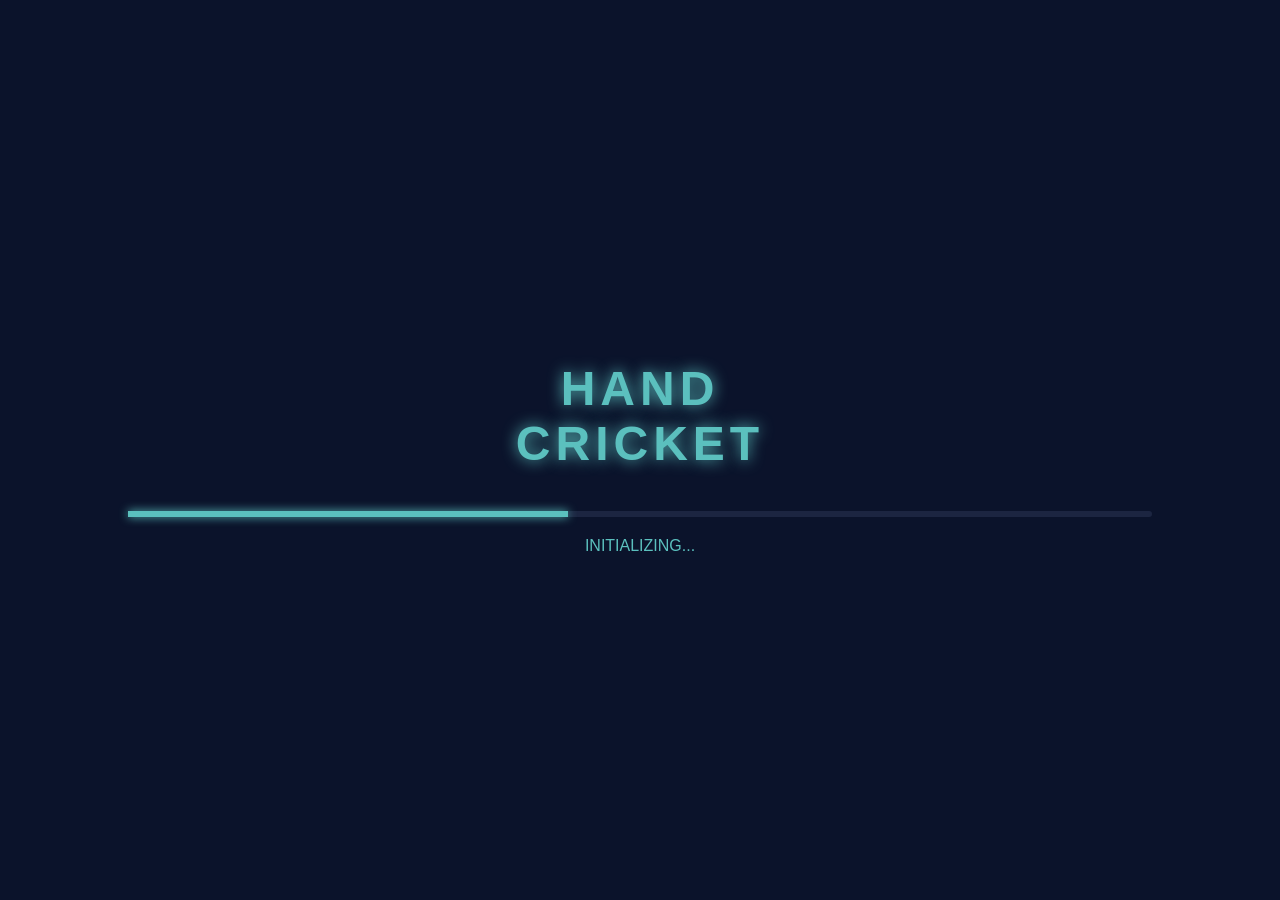
<file: index.html>
<!DOCTYPE html>
<html lang="en">
<head>
    <meta charset="UTF-8">
    <meta name="viewport" content="width=device-width, initial-scale=1.0, maximum-scale=1.0, user-scalable=no">
    <title>Hand Cricket Pro</title>
    <style>
        /* ബാക്ക്ഗ്രൗണ്ട് കറുപ്പ്, എല്ലാം സെന്ററിൽ */
        body {
            margin: 0;
            background-color: #0b132b;
            color: #5bc0be;
            height: 100vh;
            display: flex;
            justify-content: center;
            align-items: center;
            font-family: 'Arial', sans-serif;
            overflow: hidden;
            text-align: center;
        }

        .loader-container {
            width: 80%;
        }

        .logo-text {
            font-size: 3rem;
            margin-bottom: 40px;
            letter-spacing: 5px;
            text-shadow: 0 0 15px #5bc0be;
        }

        /* ലോഡിംഗ് ബാർ */
        .progress-wrapper {
            width: 100%;
            height: 6px;
            background: #1c2541;
            border-radius: 10px;
            margin-bottom: 20px;
        }

        .progress-fill {
            height: 100%;
            background: #5bc0be;
            width: 0%;
            box-shadow: 0 0 10px #5bc0be;
        }

        /* മിന്നിമറയുന്ന TAP TO START */
        .tap-msg {
            font-size: 1.5rem;
            font-weight: bold;
            margin-top: 20px;
            display: none; /* ലോഡിംഗ് കഴിയുമ്പോൾ മാത്രം വരും */
            animation: blink 1.2s infinite;
            cursor: pointer;
        }

        @keyframes blink {
            0% { opacity: 0.2; }
            50% { opacity: 1; }
            100% { opacity: 0.2; }
        }
    </style>
</head>
<body id="main-body">

    <div class="loader-container">
        <h1 class="logo-text">HAND<br>CRICKET</h1>
        
        <div class="progress-wrapper">
            <div id="progress-bar" class="progress-fill"></div>
        </div>
        
        <p id="status">INITIALIZING...</p>
        <div id="tap-to-start" class="tap-msg">TAP TO START</div>
    </div>

    <script>
        const progressBar = document.getElementById('progress-bar');
        const statusText = document.getElementById('status');
        const tapMsg = document.getElementById('tap-to-start');
        const mainBody = document.getElementById('main-body');

        let width = 0;
        let isLoaded = false;

        // ലോഡിംഗ് സ്പീഡ്
        const interval = setInterval(() => {
            width += Math.floor(Math.random() * 5) + 2;
            if (width >= 100) {
                width = 100;
                clearInterval(interval);
                isLoaded = true;
                statusText.style.display = 'none';
                tapMsg.style.display = 'block'; // ലോഡിംഗ് കഴിഞ്ഞാൽ മെസേജ് കാണിക്കും
            }
            progressBar.style.width = width + '%';
        }, 100);

        // സ്ക്രീനിൽ എവിടെ തൊട്ടാലും ഹോം പേജിലേക്ക് പോകും
        mainBody.onclick = () => {
            if (isLoaded) {
                window.location.href = 'home.html';
            }
        };
    </script>
</body>
</html>
</file>
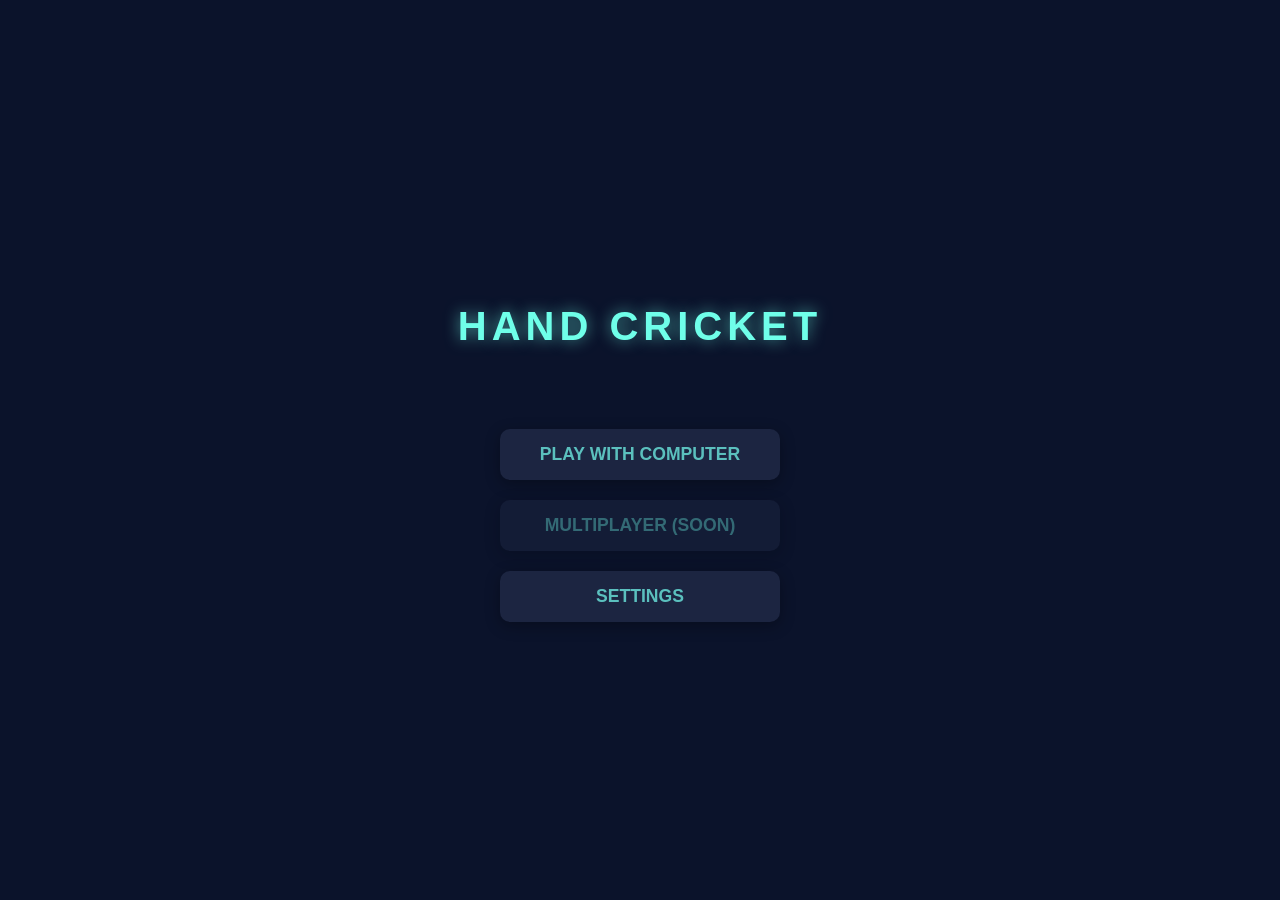
<file: home.html>
<!DOCTYPE html>
<html lang="en">
<head>
    <meta charset="UTF-8">
    <meta name="viewport" content="width=device-width, initial-scale=1.0">
    <title>Hand Cricket - Menu</title>
    <link rel="stylesheet" href="style.css">
</head>
<body>
    <div class="menu-container">
        <h1 class="logo-text">HAND CRICKET</h1>
        
        <div class="button-group">
            <button class="menu-btn" onclick="window.location.href='toss.html'">PLAY WITH COMPUTER</button>
            
            <button class="menu-btn" style="opacity: 0.5; cursor: not-allowed;">MULTIPLAYER (SOON)</button>
            
            <button class="menu-btn" onclick="window.location.href='settings.html'">SETTINGS</button>
        </div>
    </div>

    <style>
        body {
            display: flex;
            justify-content: center;
            align-items: center;
            height: 100vh;
            margin: 0;
            background-color: #0b132b; /* ഇൻഡക്സ് പേജിന് സമാനമായ ബാക്ക്ഗ്രൗണ്ട് */
        }
        .menu-container {
            text-align: center;
            display: flex;
            flex-direction: column;
            gap: 40px;
        }
        .button-group {
            display: flex;
            flex-direction: column;
            gap: 20px;
            align-items: center;
        }
        .menu-btn {
            width: 280px;
            padding: 15px;
            font-size: 1.1rem;
            font-weight: bold;
            text-transform: uppercase;
            border: none;
            border-radius: 10px;
            background: #1c2541;
            color: #5bc0be;
            cursor: pointer;
            transition: 0.3s;
            box-shadow: 0 4px 15px rgba(0,0,0,0.3);
        }
        .menu-btn:active {
            transform: scale(0.95);
        }
    </style>
</body>
</html>
</file>
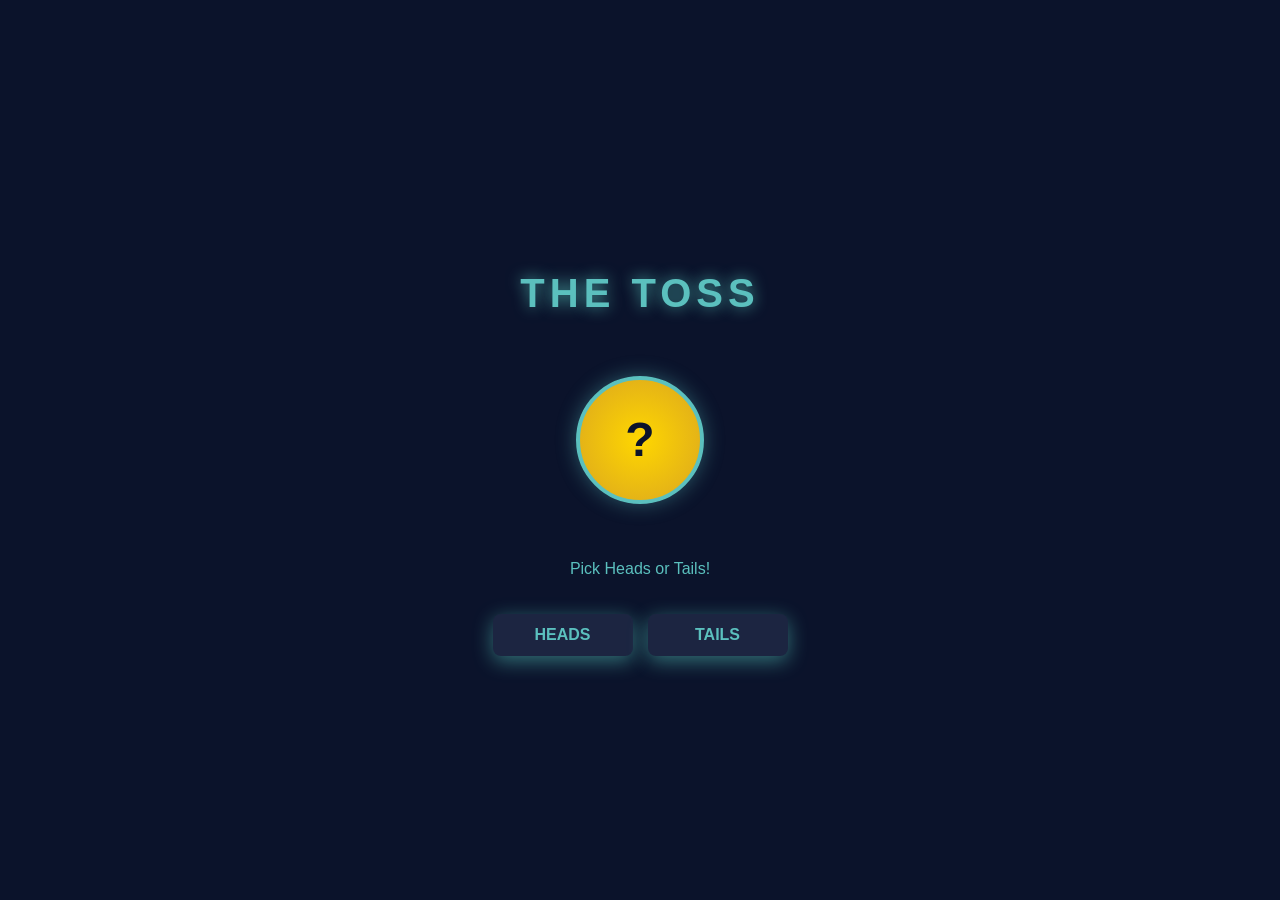
<file: toss.html>
<!DOCTYPE html>
<html lang="en">
<head>
    <meta charset="UTF-8">
    <meta name="viewport" content="width=device-width, initial-scale=1.0">
    <title>Hand Cricket - Coin Toss</title>
    <link rel="stylesheet" href="style.css">
    <style>
        body {
            background-color: #0b132b;
            color: #5bc0be;
            display: flex;
            justify-content: center;
            align-items: center;
            height: 100vh;
            margin: 0;
            font-family: sans-serif;
        }
        .toss-container {
            text-align: center;
            display: flex;
            flex-direction: column;
            align-items: center;
            gap: 20px;
        }
        #coin {
            width: 120px;
            height: 120px;
            background: radial-gradient(circle, #ffd700, #daa520);
            border: 4px solid #5bc0be;
            border-radius: 50%;
            display: flex;
            justify-content: center;
            align-items: center;
            font-size: 3rem;
            font-weight: bold;
            color: #0b132b;
            margin-bottom: 20px;
            box-shadow: 0 0 20px rgba(91, 192, 190, 0.4);
            transition: transform 0.6s cubic-bezier(0.175, 0.885, 0.32, 1.275);
        }
        .spinning {
            animation: flip 0.2s infinite;
        }
        @keyframes flip {
            0% { transform: rotateY(0deg); }
            100% { transform: rotateY(180deg); }
        }
        .toss-btn-group {
            display: flex;
            gap: 15px;
        }
        .menu-btn {
            width: 140px;
            padding: 12px;
            background: #1c2541;
            color: #5bc0be;
            border: none;
            border-radius: 8px;
            font-weight: bold;
            cursor: pointer;
            text-transform: uppercase;
        }
        .hidden { display: none; }
    </style>
</head>
<body>
    <div class="toss-container">
        <h1 class="logo-text">THE TOSS</h1>
        
        <div id="coin">?</div>
        
        <p id="toss-result-text">Pick Heads or Tails!</p>

        <div class="toss-btn-group" id="selection-btns">
            <button class="menu-btn" onclick="startToss('H')">HEADS</button>
            <button class="menu-btn" onclick="startToss('T')">TAILS</button>
        </div>

        <div class="toss-btn-group hidden" id="choice-btns">
            <button class="menu-btn" onclick="setRole('BATTING')">BAT</button>
            <button class="menu-btn" onclick="setRole('BOWLING')">BOWL</button>
        </div>

        <button id="next-btn" class="menu-btn hidden" onclick="window.location.href='game.html'">START GAME</button>
    </div>

    <script>
        function startToss(userChoice) {
            const coin = document.getElementById("coin");
            const resultText = document.getElementById("toss-result-text");
            const btnGroup = document.getElementById("selection-btns");
            const choiceBtns = document.getElementById("choice-btns");

            btnGroup.classList.add("hidden");
            coin.classList.add("spinning");
            resultText.innerText = "Flipping the coin...";

            setTimeout(() => {
                coin.classList.remove("spinning");
                const options = ["H", "T"];
                const result = options[Math.floor(Math.random() * options.length)];
                coin.innerText = result;

                if (userChoice === result) {
                    resultText.innerText = "You won the toss! Choose your side:";
                    choiceBtns.classList.remove("hidden");
                } else {
                    const cpuRole = Math.random() < 0.5 ? "BATTING" : "BOWLING";
                    const userRole = cpuRole === "BATTING" ? "BOWLING" : "BATTING";
                    resultText.innerText = "CPU won the toss and chose to " + cpuRole + ". You are " + userRole + "!";
                    localStorage.setItem("userRole", userRole);
                    document.getElementById("next-btn").classList.remove("hidden");
                }
            }, 1500);
        }

        function setRole(role) {
            localStorage.setItem("userRole", role);
            document.getElementById("choice-btns").classList.add("hidden");
            document.getElementById("toss-result-text").innerText = "You chose to " + role + "!";
            document.getElementById("next-btn").classList.remove("hidden");
        }
    </script>
</body>
</html>
</file>
<file: style.css>
/* General Styles */
body {
    margin: 0;
    padding: 0;
    background-color: #0b132b;
    color: #6fffe9;
    font-family: 'Segoe UI', Roboto, Helvetica, Arial, sans-serif;
    display: flex;
    justify-content: center;
    align-items: center;
    height: 100vh;
    overflow: hidden;
    text-align: center;
}

.hidden {
    display: none !important;
}

/* Loader Screen */
.loader-container {
    width: 80%;
    max-width: 400px;
}

.logo-text {
    font-size: 2.5rem;
    letter-spacing: 5px;
    margin-bottom: 40px;
    text-shadow: 0 0 15px rgba(111, 255, 233, 0.6);
}

.progress-wrapper {
    width: 100%;
    height: 10px;
    background: #1c2541;
    border-radius: 20px;
    margin-bottom: 15px;
    box-shadow: inset 0 0 5px rgba(0,0,0,0.5);
}

.progress-fill {
    width: 0%;
    height: 100%;
    background: #6fffe9;
    border-radius: 20px;
    box-shadow: 0 0 15px #6fffe9;
    transition: width 0.3s ease-out;
}

#status-text {
    font-size: 0.8rem;
    letter-spacing: 2px;
    opacity: 0.7;
    margin-bottom: 30px;
}

/* Buttons */
button {
    background: #6fffe9;
    color: #0b132b;
    border: none;
    padding: 15px 40px;
    font-size: 1rem;
    font-weight: bold;
    border-radius: 12px;
    cursor: pointer;
    text-transform: uppercase;
    box-shadow: 0 5px 20px rgba(111, 255, 233, 0.4);
    transition: transform 0.2s, box-shadow 0.2s;
}

button:active {
    transform: scale(0.95);
}
/* Game Page Layout */
#stadium-wrapper {
    width: 100%;
    height: 100vh;
    display: flex;
    flex-direction: column;
    justify-content: space-between;
}

#score-overlay {
    display: flex;
    justify-content: space-around;
    align-items: center;
    background: rgba(28, 37, 65, 0.8);
    padding: 20px;
}

.vs-circle {
    width: 40px;
    height: 40px;
    background: #6fffe9;
    color: #0b132b;
    border-radius: 50%;
    display: flex;
    justify-content: center;
    align-items: center;
    font-weight: bold;
}

#play-area {
    display: flex;
    justify-content: space-around;
    align-items: center;
    flex-grow: 1;
}

.hand-gesture {
    font-size: 3rem;
    width: 80px;
    height: 80px;
    border: 3px solid #6fffe9;
    border-radius: 50%;
    display: flex;
    justify-content: center;
    align-items: center;
}
#controls-panel {
    background: rgba(28, 37, 65, 0.95);
    padding: 20px;
    padding-bottom: 80px; /* ബട്ടണുകൾ മുകളിലേക്ക് കയറ്റി നിർത്താൻ */
    border-top-left-radius: 30px;
    border-top-right-radius: 30px;
    box-shadow: 0 -5px 20px rgba(0,0,0,0.5);
}

.control-btn {
    padding: 20px;
    font-size: 1.5rem;
    background: #6fffe9;
    color: #0b132b;
    border-radius: 15px;
    font-weight: bold;
}


.number-buttons {
    display: grid;
    grid-template-columns: repeat(3, 1fr);
    gap: 15px;
}



/* Modal Styling */
.modal-overlay {
    position: fixed;
    top: 0; left: 0; width: 100%; height: 100%;
    background: rgba(0,0,0,0.9);
    display: flex;
    justify-content: center;
    align-items: center;
    z-index: 2000;
}

.modal-box {
    background: #1c2541;
    padding: 30px;
    border-radius: 20px;
    border: 2px solid #6fffe9;
    width: 80%;
}
</file>
